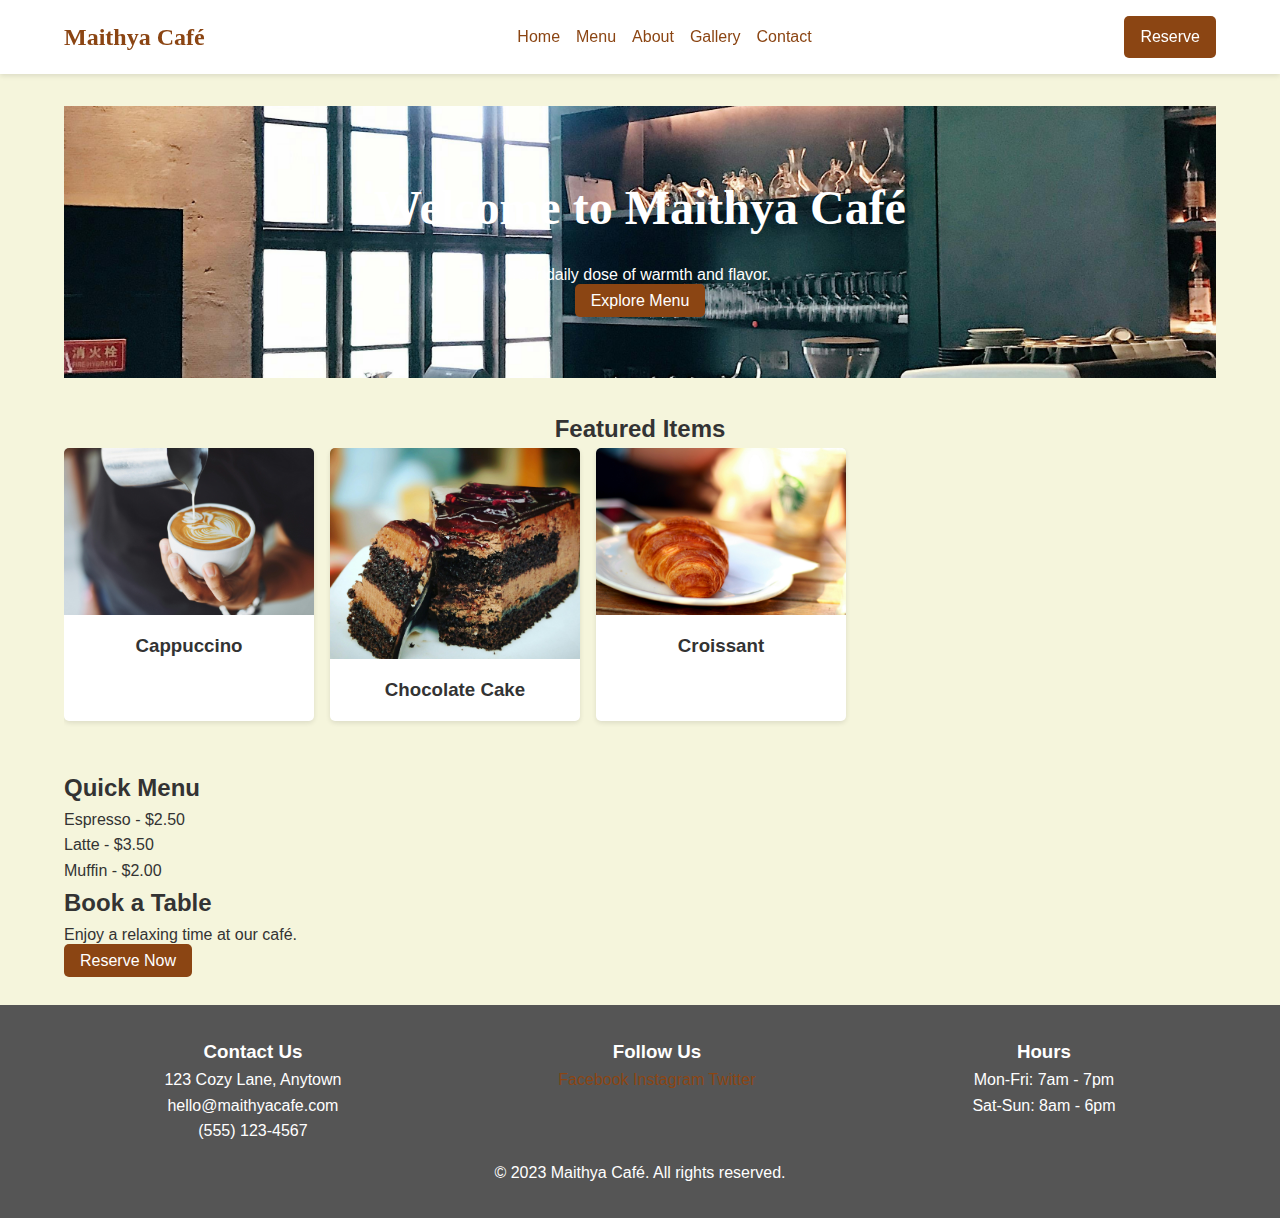
<file: index.html>
<!DOCTYPE html>
<html lang="en">
<head>
    <meta charset="UTF-8">
    <meta name="viewport" content="width=device-width, initial-scale=1.0">
    <title>Maithya Café - Home</title>
    <meta name="description" content="Welcome to Maithya Café, a cozy place for coffee and pastries.">
    <meta name="keywords" content="cafe, coffee, pastries, reservations">
    <link rel="stylesheet" href="css/styles.css">
    <link rel="icon" href="favicon.ico" type="image/x-icon">
    <link rel="manifest" href="site-manifest.json">
</head>
<body>
    <header>
        <nav>
            <a href="index.html" class="logo">Maithya Café</a>
            <button class="menu-toggle" aria-expanded="false" aria-controls="navigation">
                <span class="sr-only">Menu</span>
            </button>
            <ul id="navigation">
                <li><a href="index.html">Home</a></li>
                <li><a href="menu.html">Menu</a></li>
                <li><a href="about.html">About</a></li>
                <li><a href="gallery.html">Gallery</a></li>
                <li><a href="contact.html">Contact</a></li>
            </ul>
            <a href="contact.html#reservation" class="button">Reserve</a>
        </nav>
    </header>
    <main>
        <section class="hero">
            <h1>Welcome to Maithya Café</h1>
            <p>Your daily dose of warmth and flavor.</p>
            <a href="menu.html" class="button">Explore Menu</a>
        </section>
        <section class="featured">
            <h2>Featured Items</h2>
            <div class="carousel">
                <div class="carousel-item">
                    <img src="images/featured-1.jpg" alt="A cup of cappuccino">
                    <h3>Cappuccino</h3>
                </div>
                <div class="carousel-item">
                    <img src="images/featured-2.jpg" alt="A slice of chocolate cake">
                    <h3>Chocolate Cake</h3>
                </div>
                <div class="carousel-item">
                    <img src="images/featured-3.jpg" alt="A croissant">
                    <h3>Croissant</h3>
                </div>
            </div>
        </section>
        <section class="quick-menu">
            <h2>Quick Menu</h2>
            <ul>
                <li>Espresso - $2.50</li>
                <li>Latte - $3.50</li>
                <li>Muffin - $2.00</li>
            </ul>
        </section>
        <section class="cta">
            <h2>Book a Table</h2>
            <p>Enjoy a relaxing time at our café.</p>
            <a href="contact.html#reservation" class="button">Reserve Now</a>
        </section>
    </main>
    <footer>
        <div class="footer-content">
            <div class="contact-info">
                <h3>Contact Us</h3>
                <p>123 Cozy Lane, Anytown</p>
                <p>hello@maithyacafe.com</p>
                <p>(555) 123-4567</p>
            </div>
            <div class="social-links">
                <h3>Follow Us</h3>
                <a href="#">Facebook</a>
                <a href="#">Instagram</a>
                <a href="#">Twitter</a>
            </div>
            <div class="hours">
                <h3>Hours</h3>
                <p>Mon-Fri: 7am - 7pm</p>
                <p>Sat-Sun: 8am - 6pm</p>
            </div>
        </div>
        <p class="copyright">&copy; 2023 Maithya Café. All rights reserved.</p>
    </footer>
    <script src="js/main.js"></script>
</body>
</html>
</file>
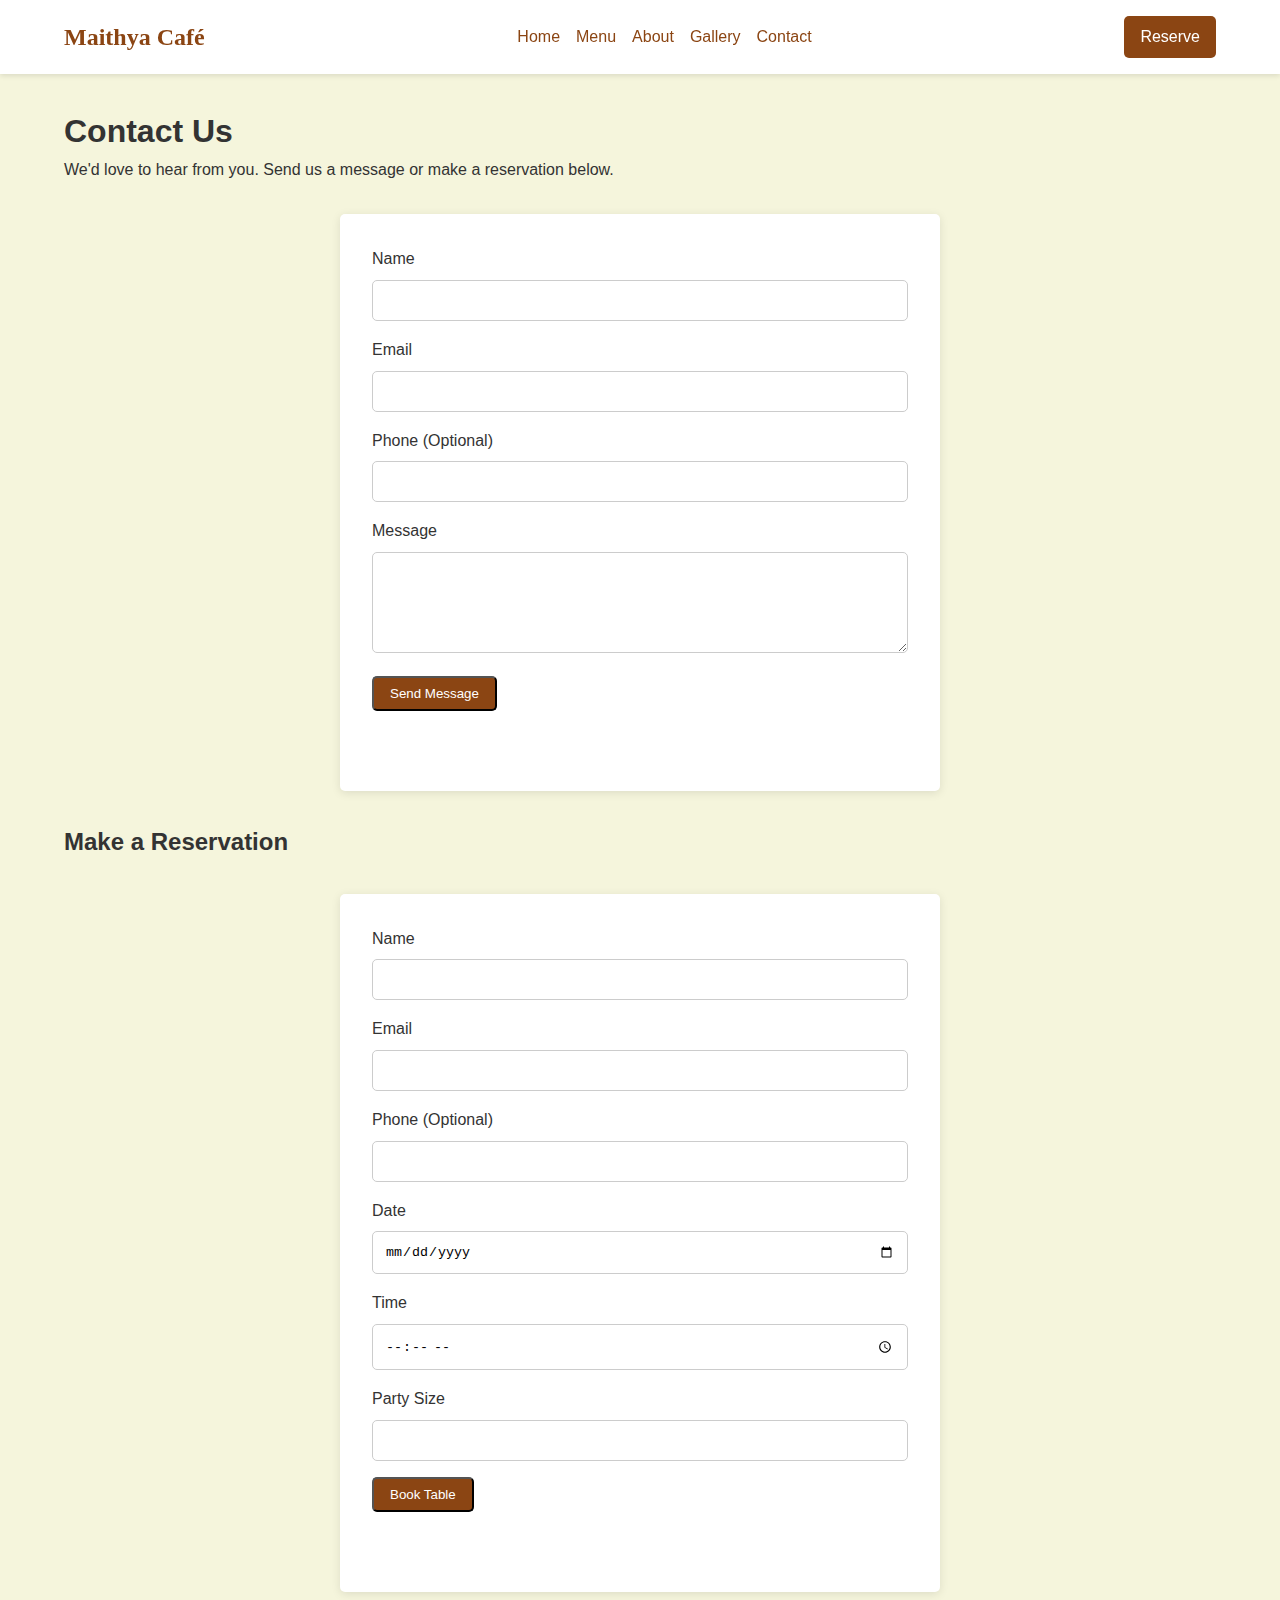
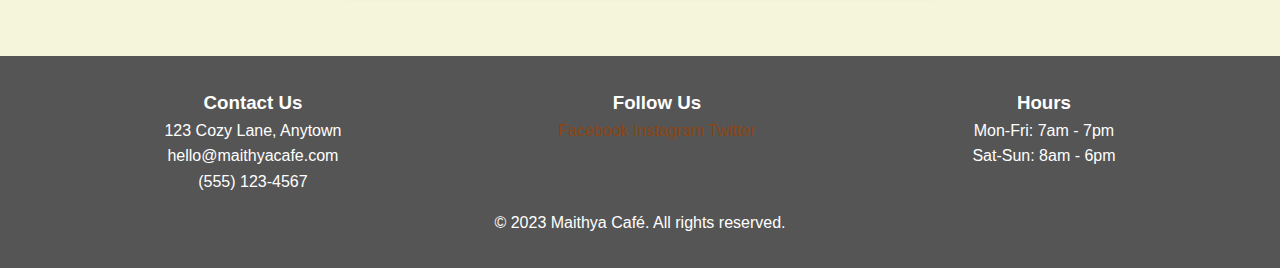
<file: contact.html>
<!DOCTYPE html>
<html lang="en">
<head>
    <meta charset="UTF-8">
    <meta name="viewport" content="width=device-width, initial-scale=1.0">
    <title>Maithya Café - Contact & Reservations</title>
    <meta name="description" content="Contact Maithya Café or make a reservation.">
    <link rel="stylesheet" href="css/styles.css">
    <link rel="icon" href="favicon.ico" type="image/x-icon">
    <link rel="manifest" href="site-manifest.json">
</head>
<body>
    <header>
        <nav>
            <a href="index.html" class="logo">Maithya Café</a>
            <button class="menu-toggle" aria-expanded="false" aria-controls="navigation">
                <span class="sr-only">Menu</span>
            </button>
            <ul id="navigation">
                <li><a href="index.html">Home</a></li>
                <li><a href="menu.html">Menu</a></li>
                <li><a href="about.html">About</a></li>
                <li><a href="gallery.html">Gallery</a></li>
                <li><a href="contact.html">Contact</a></li>
            </ul>
            <a href="contact.html#reservation" class="button">Reserve</a>
        </nav>
    </header>
    <main>
        <section class="contact-header">
            <h1>Contact Us</h1>
            <p>We'd love to hear from you. Send us a message or make a reservation below.</p>
        </section>
        <section id="contact-form-section" class="contact-form-section">
            <form id="contact-form" class="contact-form" data-netlify="true" name="contact">
                <div class="form-group">
                    <label for="name">Name</label>
                    <input type="text" id="name" name="name" required>
                    <div class="error-message"></div>
                </div>
                <div class="form-group">
                    <label for="email">Email</label>
                    <input type="email" id="email" name="email" required>
                    <div class="error-message"></div>
                </div>
                <div class="form-group">
                    <label for="phone">Phone (Optional)</label>
                    <input type="tel" id="phone" name="phone">
                </div>
                <div class="form-group">
                    <label for="message">Message</label>
                    <textarea id="message" name="message" rows="5" required></textarea>
                    <div class="error-message"></div>
                </div>
                <button type="submit" class="button">Send Message</button>
                <div class="form-status" aria-live="polite"></div>
            </form>
        </section>
        <section id="reservation" class="reservation-section">
            <h2>Make a Reservation</h2>
            <form id="reservation-form" class="reservation-form" data-netlify="true" name="reservation">
                <div class="form-group">
                    <label for="res-name">Name</label>
                    <input type="text" id="res-name" name="name" required>
                    <div class="error-message"></div>
                </div>
                <div class="form-group">
                    <label for="res-email">Email</label>
                    <input type="email" id="res-email" name="email" required>
                    <div class="error-message"></div>
                </div>
                <div class="form-group">
                    <label for="res-phone">Phone (Optional)</label>
                    <input type="tel" id="res-phone" name="phone">
                </div>
                <div class="form-group">
                    <label for="res-date">Date</label>
                    <input type="date" id="res-date" name="date" required>
                    <div class="error-message"></div>
                </div>
                <div class="form-group">
                    <label for="res-time">Time</label>
                    <input type="time" id="res-time" name="time" required>
                    <div class="error-message"></div>
                </div>
                <div class="form-group">
                    <label for="res-party">Party Size</label>
                    <input type="number" id="res-party" name="party" min="1" max="10" required>
                    <div class="error-message"></div>
                </div>
                <button type="submit" class="button">Book Table</button>
                <div class="form-status" aria-live="polite"></div>
            </form>
        </section>
    </main>
    <footer>
        <div class="footer-content">
            <div class="contact-info">
                <h3>Contact Us</h3>
                <p>123 Cozy Lane, Anytown</p>
                <p>hello@maithyacafe.com</p>
                <p>(555) 123-4567</p>
            </div>
            <div class="social-links">
                <h3>Follow Us</h3>
                <a href="#">Facebook</a>
                <a href="#">Instagram</a>
                <a href="#">Twitter</a>
            </div>
            <div class="hours">
                <h3>Hours</h3>
                <p>Mon-Fri: 7am - 7pm</p>
                <p>Sat-Sun: 8am - 6pm</p>
            </div>
        </div>
        <p class="copyright">&copy; 2023 Maithya Café. All rights reserved.</p>
    </footer>
    <script src="js/main.js"></script>
    <script src="js/form.js"></script>
</body>
</html>
</file>
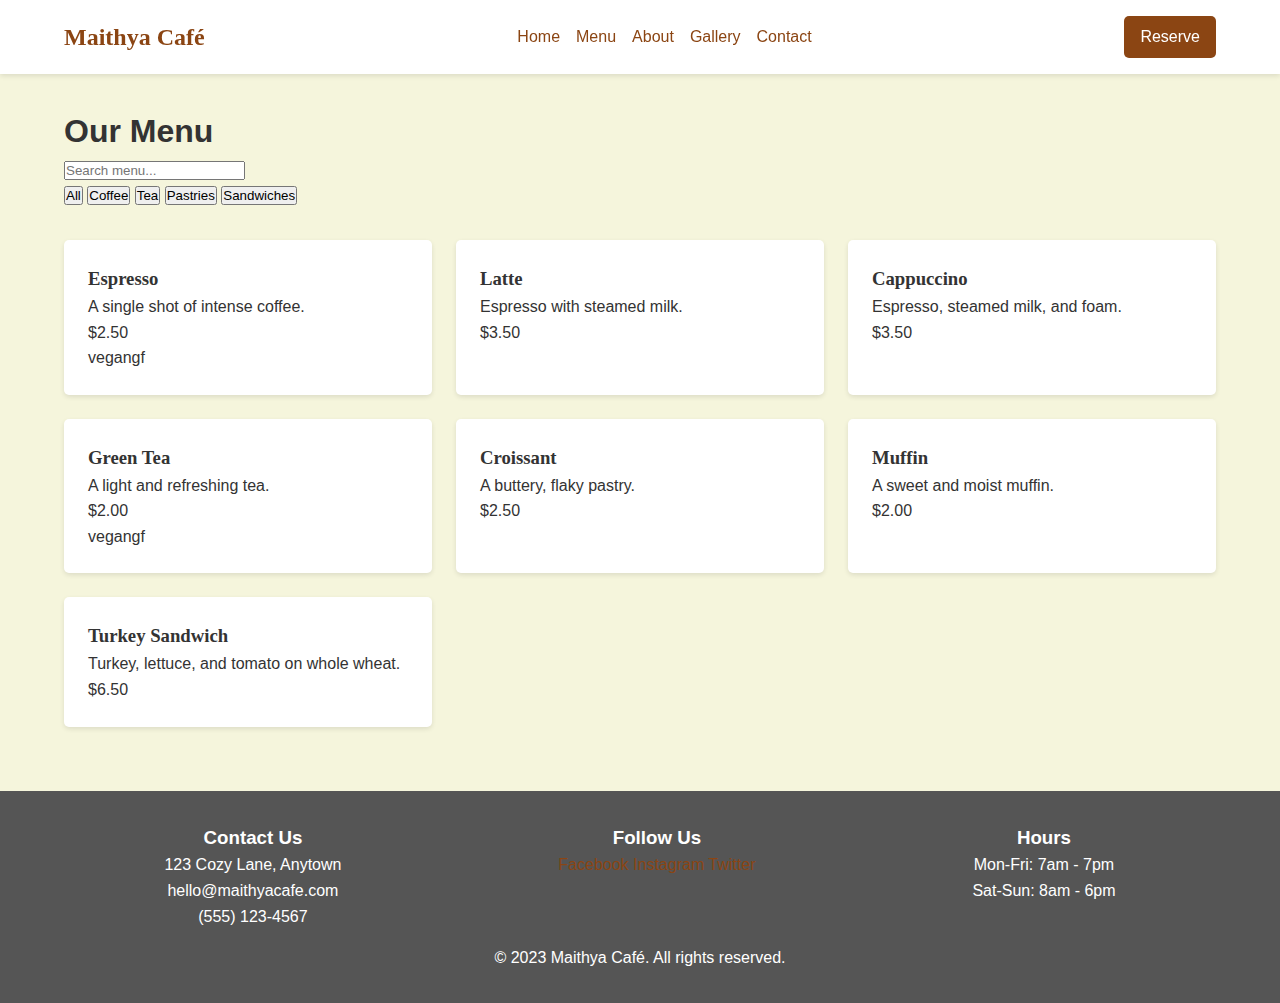
<file: menu.html>
<!DOCTYPE html>
<html lang="en">
<head>
    <meta charset="UTF-8">
    <meta name="viewport" content="width=device-width, initial-scale=1.0">
    <title>Maithya Café - Menu</title>
    <meta name="description" content="Browse the menu of Maithya Café.">
    <link rel="stylesheet" href="css/styles.css">
    <link rel="icon" href="favicon.ico" type="image/x-icon">
    <link rel="manifest" href="site-manifest.json">
</head>
<body>
    <header>
        <nav>
            <a href="index.html" class="logo">Maithya Café</a>
            <button class="menu-toggle" aria-expanded="false" aria-controls="navigation">
                <span class="sr-only">Menu</span>
            </button>
            <ul id="navigation">
                <li><a href="index.html">Home</a></li>
                <li><a href="menu.html">Menu</a></li>
                <li><a href="about.html">About</a></li>
                <li><a href="gallery.html">Gallery</a></li>
                <li><a href="contact.html">Contact</a></li>
            </ul>
            <a href="contact.html#reservation" class="button">Reserve</a>
        </nav>
    </header>
    <main>
        <section class="menu-header">
            <h1>Our Menu</h1>
            <div class="menu-controls">
                <input type="search" id="menu-search" placeholder="Search menu...">
                <div class="filter-buttons">
                    <button data-filter="all">All</button>
                    <button data-filter="coffee">Coffee</button>
                    <button data-filter="tea">Tea</button>
                    <button data-filter="pastries">Pastries</button>
                    <button data-filter="sandwiches">Sandwiches</button>
                </div>
            </div>
        </section>
        <section id="menu-items" class="menu-grid">
            <!-- Menu items will be injected by JavaScript -->
        </section>
    </main>
    <footer>
        <div class="footer-content">
            <div class="contact-info">
                <h3>Contact Us</h3>
                <p>123 Cozy Lane, Anytown</p>
                <p>hello@maithyacafe.com</p>
                <p>(555) 123-4567</p>
            </div>
            <div class="social-links">
                <h3>Follow Us</h3>
                <a href="#">Facebook</a>
                <a href="#">Instagram</a>
                <a href="#">Twitter</a>
            </div>
            <div class="hours">
                <h3>Hours</h3>
                <p>Mon-Fri: 7am - 7pm</p>
                <p>Sat-Sun: 8am - 6pm</p>
            </div>
        </div>
        <p class="copyright">&copy; 2023 Maithya Café. All rights reserved.</p>
    </footer>
    <script src="js/main.js"></script>
    <script src="js/menu.js"></script>
</body>
</html>
</file>
<file: css/styles.css>
/* --- General Styles --- */
:root {
    --primary-color: #8B4513; /* SaddleBrown */
    --secondary-color: #D2B48C; /* Tan */
    --background-color: #F5F5DC; /* Beige */
    --text-color: #333;
    --white: #fff;
    --light-gray: #f4f4f4;
    --dark-gray: #555;
    --error-color: #d9534f;
    --success-color: #5cb85c;

    --font-primary: 'Lora', serif;
    --font-secondary: 'Montserrat', sans-serif;
}

/* --- Base --- */
*, *::before, *::after {
    box-sizing: border-box;
    margin: 0;
    padding: 0;
}

html {
    scroll-behavior: smooth;
}

body {
    font-family: var(--font-secondary);
    background-color: var(--background-color);
    color: var(--text-color);
    line-height: 1.6;
}

a {
    color: var(--primary-color);
    text-decoration: none;
}

ul {
    list-style: none;
}

img {
    max-width: 100%;
    height: auto;
    display: block;
}

/* --- Header & Navigation --- */
header {
    background-color: var(--white);
    padding: 1rem 5%;
    box-shadow: 0 2px 5px rgba(0,0,0,0.1);
    position: sticky;
    top: 0;
    z-index: 100;
}

nav {
    display: flex;
    justify-content: space-between;
    align-items: center;
}

.logo {
    font-family: var(--font-primary);
    font-size: 1.5rem;
    font-weight: bold;
}

#navigation {
    display: flex;
    gap: 1rem;
}

.menu-toggle {
    display: none; /* Hidden on desktop */
    background: none;
    border: none;
    font-size: 1.5rem;
    cursor: pointer;
}

.button {
    background-color: var(--primary-color);
    color: var(--white);
    padding: 0.5rem 1rem;
    border-radius: 5px;
    transition: background-color 0.3s;
}

.button:hover {
    background-color: #6A340B;
}


/* --- Main Content --- */
main {
    padding: 2rem 5%;
}

/* Hero Section */
.hero {
    text-align: center;
    padding: 4rem 1rem;
    background: url('/images/hero-bg.jpg') no-repeat center center/cover;
    color: var(--white);
}

.hero h1 {
    font-family: var(--font-primary);
    font-size: 3rem;
    margin-bottom: 1rem;
}

/* Featured Section */
.featured {
    padding: 2rem 0;
    text-align: center;
}

.carousel {
    display: flex;
    gap: 1rem;
    overflow-x: auto;
    padding-bottom: 1rem;
}

.carousel-item {
    flex: 0 0 250px;
    background: var(--white);
    border-radius: 5px;
    overflow: hidden;
    box-shadow: 0 2px 5px rgba(0,0,0,0.1);
}

.carousel-item h3 {
    padding: 1rem;
}


/* --- Menu Page --- */
.menu-grid {
    display: grid;
    grid-template-columns: repeat(auto-fit, minmax(280px, 1fr));
    gap: 1.5rem;
    padding: 2rem 0;
}

.menu-item {
    background-color: var(--white);
    border-radius: 5px;
    box-shadow: 0 2px 5px rgba(0,0,0,0.1);
    padding: 1.5rem;
    display: flex;
    flex-direction: column;
}

.menu-item h3 {
    font-family: var(--font-primary);
}


/* --- Gallery Page --- */
.gallery-grid {
    display: grid;
    grid-template-columns: repeat(auto-fit, minmax(250px, 1fr));
    gap: 1rem;
}

.gallery-item img {
    border-radius: 5px;
    transition: transform 0.3s;
}

.gallery-item:hover img {
    transform: scale(1.05);
}

/* Lightbox */
.lightbox {
    position: fixed;
    top: 0;
    left: 0;
    width: 100%;
    height: 100%;
    background: rgba(0,0,0,0.8);
    display: flex;
    align-items: center;
    justify-content: center;
    z-index: 1000;
}

.lightbox-content {
    position: relative;
    max-width: 90%;
    max-height: 80%;
}

.lightbox-close, .lightbox-prev, .lightbox-next {
    position: absolute;
    background: none;
    border: none;
    color: var(--white);
    font-size: 2rem;
    cursor: pointer;
}

.lightbox-close {
    top: 1rem;
    right: 1.5rem;
}

.lightbox-prev {
    left: 1rem;
}

.lightbox-next {
    right: 1rem;
}


/* --- Forms --- */
.contact-form, .reservation-form {
    max-width: 600px;
    margin: 2rem auto;
    padding: 2rem;
    background: var(--white);
    border-radius: 5px;
    box-shadow: 0 2px 10px rgba(0,0,0,0.1);
}

.form-group {
    margin-bottom: 1rem;
}

.form-group label {
    display: block;
    margin-bottom: 0.5rem;
}

.form-group input,
.form-group textarea {
    width: 100%;
    padding: 0.75rem;
    border: 1px solid #ccc;
    border-radius: 5px;
}

.error-message {
    color: var(--error-color);
    font-size: 0.875rem;
    margin-top: 0.25rem;
}

.form-status {
    margin-top: 1rem;
    padding: 1rem;
    border-radius: 5px;
}

.form-status.success {
    background-color: var(--success-color);
    color: var(--white);
}

.form-status.error {
    background-color: var(--error-color);
    color: var(--white);
}


/* --- Footer --- */
footer {
    background-color: var(--dark-gray);
    color: var(--white);
    padding: 2rem 5%;
    text-align: center;
}

.footer-content {
    display: flex;
    justify-content: space-around;
    flex-wrap: wrap;
    gap: 1rem;
    margin-bottom: 1rem;
}


/* --- Responsive Styles --- */
@media (max-width: 768px) {
    #navigation {
        display: none;
        flex-direction: column;
        width: 100%;
        position: absolute;
        top: 100%;
        left: 0;
        background-color: var(--white);
        box-shadow: 0 2px 5px rgba(0,0,0,0.1);
    }

    #navigation.active {
        display: flex;
    }

    .menu-toggle {
        display: block;
    }

    .hero h1 {
        font-size: 2.5rem;
    }
}
</file>
